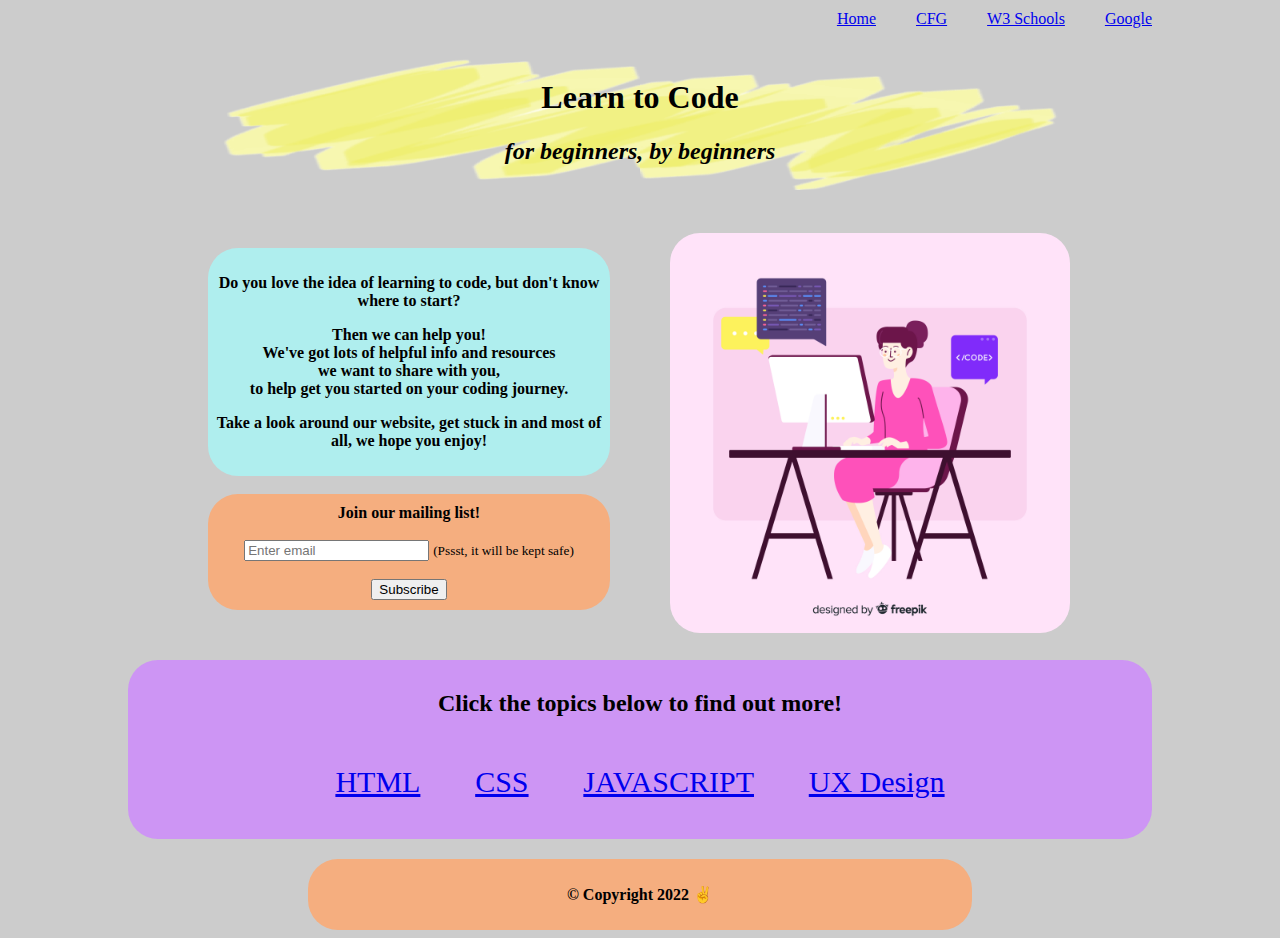
<file: index.html>
<!DOCTYPE html>
<html>

<head>
<meta charset="UTF-8">
<meta name="viewport" content="width=device-width, initial-scale=1.0">
<meta http-equiv="X-UA-Compatible" content="ie=edge">
<link rel="stylesheet" href="./css\main.css">
<title>Learn to Code</title>

<style>
    a.ex4:hover, a.ex4:active {color: whitesmoke;}
</style>
  </head>
  <body>

</head>

<body>
  <nav id="top">
    <a href="./index.html">Home</a> 
    <a href="https://codefirstgirls.com/" target="_blank">CFG</a>
    <a href="https://www.w3schools.com/" target="_blank">W3 Schools</a>
    <a href="https://www.google.co.uk/" target="_blank">Google</a>
  </nav>
<main>
  <div id="heading">
    <h1>Learn to Code</h1>
    <h2><em>for beginners, by beginners</em></h2>
  </div>
  <br>

  <div class="grid-container">
    <div class="grid-child left">
      <div id="intro">
        <p>Do you love the idea of learning to code, but don't know where to start?</p>
        <p>Then we can help you!
        <br>We've got lots of helpful info and resources
        <br>we want to share with you, 
        <br>to help get you started on your coding journey.</p>
        <p>Take a look around our website, get stuck in and most of all, we hope you enjoy!</p>
      </div>
      <br>
      <div id="contact">
        <form>
          <div class="form-group">
            <label for="exampleInputEmail1"><strong>Join our mailing list!</strong></label>
            <br>
            <br>
            <input type="email" class="form-control" id="exampleInputEmail1" aria-describedby="emailHelp" placeholder="Enter email">
            <small id="emailHelp" class="form-text text-muted">(Pssst, it will be kept safe)</small>
          </div>
            <br>
          <div>
          <button type="submit" class="btn btn-primary">Subscribe</button>
          </div>
          </form>
        </div>
    </div>
    <div class="grid-child right">
      <img src="./images\2787925.jpg" width="400" height="400">
    </div>
  </div>

  <br>
  <div id="learn">
    <h2>Click the topics below to find out more!</h2>
    <br>
    <nav id="bottom">
      <a class="ex4" href="pages\html.html">HTML</a> 
      <a class="ex4" href="pages\css.html">CSS</a>
      <a class="ex4" href="pages\java.html">JAVASCRIPT</a>
      <a class="ex4" href="pages\ux.html">UX Design</a>
    </nav>
  </div>

  </main>
</body>
<footer>
  <h4>&#169 Copyright 2022 &#x270C</h4>
</footer>
</html>
</file>
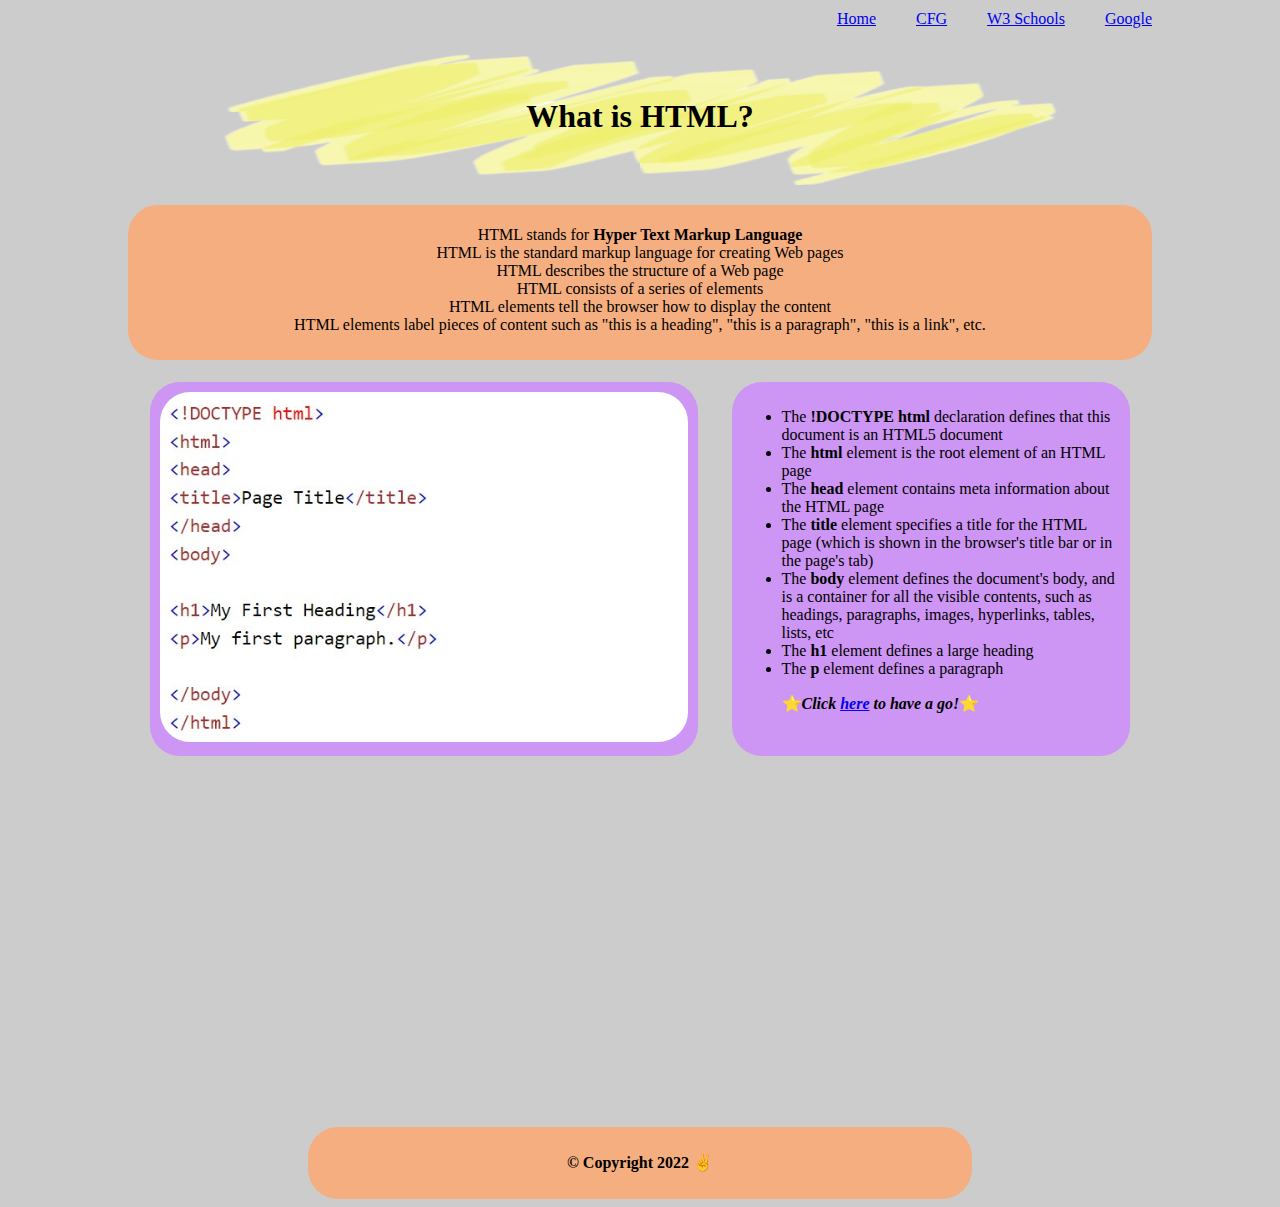
<file: pages/html.html>
<!DOCTYPE html>
<html lang="en">
<head>
    <meta charset="UTF-8">
    <meta http-equiv="X-UA-Compatible" content="IE=edge">
    <meta name="viewport" content="width=device-width, initial-scale=1.0">
    <link rel="stylesheet" href="../css/html.css">
    <title>Learn HTML</title>

    <nav id="top">
        <a href="../index.html">Home</a> 
        <a href="https://codefirstgirls.com/" target="_blank">CFG</a>
        <a href="https://www.w3schools.com/" target="_blank">W3 Schools</a>
        <a href="https://www.google.co.uk/" target="_blank">Google</a>
    </nav>
</head>

<body>
  <main>
    <script type="text/javascript">
      alert("This 'alert' is an example of Javascript. Learn more on the Javascript page or on the W3Schools link :)");
    </script>

    <h1>What is HTML?</h1>
    <div class="info">
    <p>
    HTML stands for <strong>Hyper Text Markup Language</strong><br>
    HTML is the standard markup language for creating Web pages<br>
    HTML describes the structure of a Web page<br>
    HTML consists of a series of elements<br>
    HTML elements tell the browser how to display the content<br>
    HTML elements label pieces of content such as "this is a heading", "this is a paragraph", "this is a link", etc.
    </p>
    </div>
        
    <div class="grid-container">
    <div class="grid-item">
    <img src="../images/html-example.jpg" height="350">
    </div>

    <div class="grid-item">
      <ul>  
        <li>The <strong>!DOCTYPE html</strong> declaration defines that this document is an HTML5 document</li>
        <li>The <strong>html</strong> element is the root element of an HTML page</li>
        <li>The <strong>head</strong> element contains meta information about the HTML page</li>
        <li>The <strong>title</strong> element specifies a title for the HTML page (which is shown in the browser's title bar or in the page's tab)</li>
        <li>The <strong>body</strong> element defines the document's body, and is a container for all the visible contents, such as headings, paragraphs, images, hyperlinks, tables, lists, etc</li>
        <li>The <strong>h1</strong> element defines a large heading</li>
        <li>The <strong>p</strong> element defines a paragraph</li>
        <p>&#11088<em><strong>Click <a href="https://www.w3schools.com/html/tryit.asp?filename=tryhtml_intro" target="_blank">here</a> to have a go!</strong></em>&#11088</p>
        </ul>
    </div>
    </div>


    <div class="video">
    <iframe width="600" height="320" src="https://www.youtube.com/embed/PlxWf493en4" title="HTML Tutorial - How to Make a Super Simple Website" frameborder="0" allow="accelerometer; autoplay; clipboard-write; encrypted-media; gyroscope; picture-in-picture" allowfullscreen></iframe>
    <div>    
  </main>
</body>
<footer>
  <h4>&#169 Copyright 2022 &#x270C</h4>
</footer>
</html>
</file>
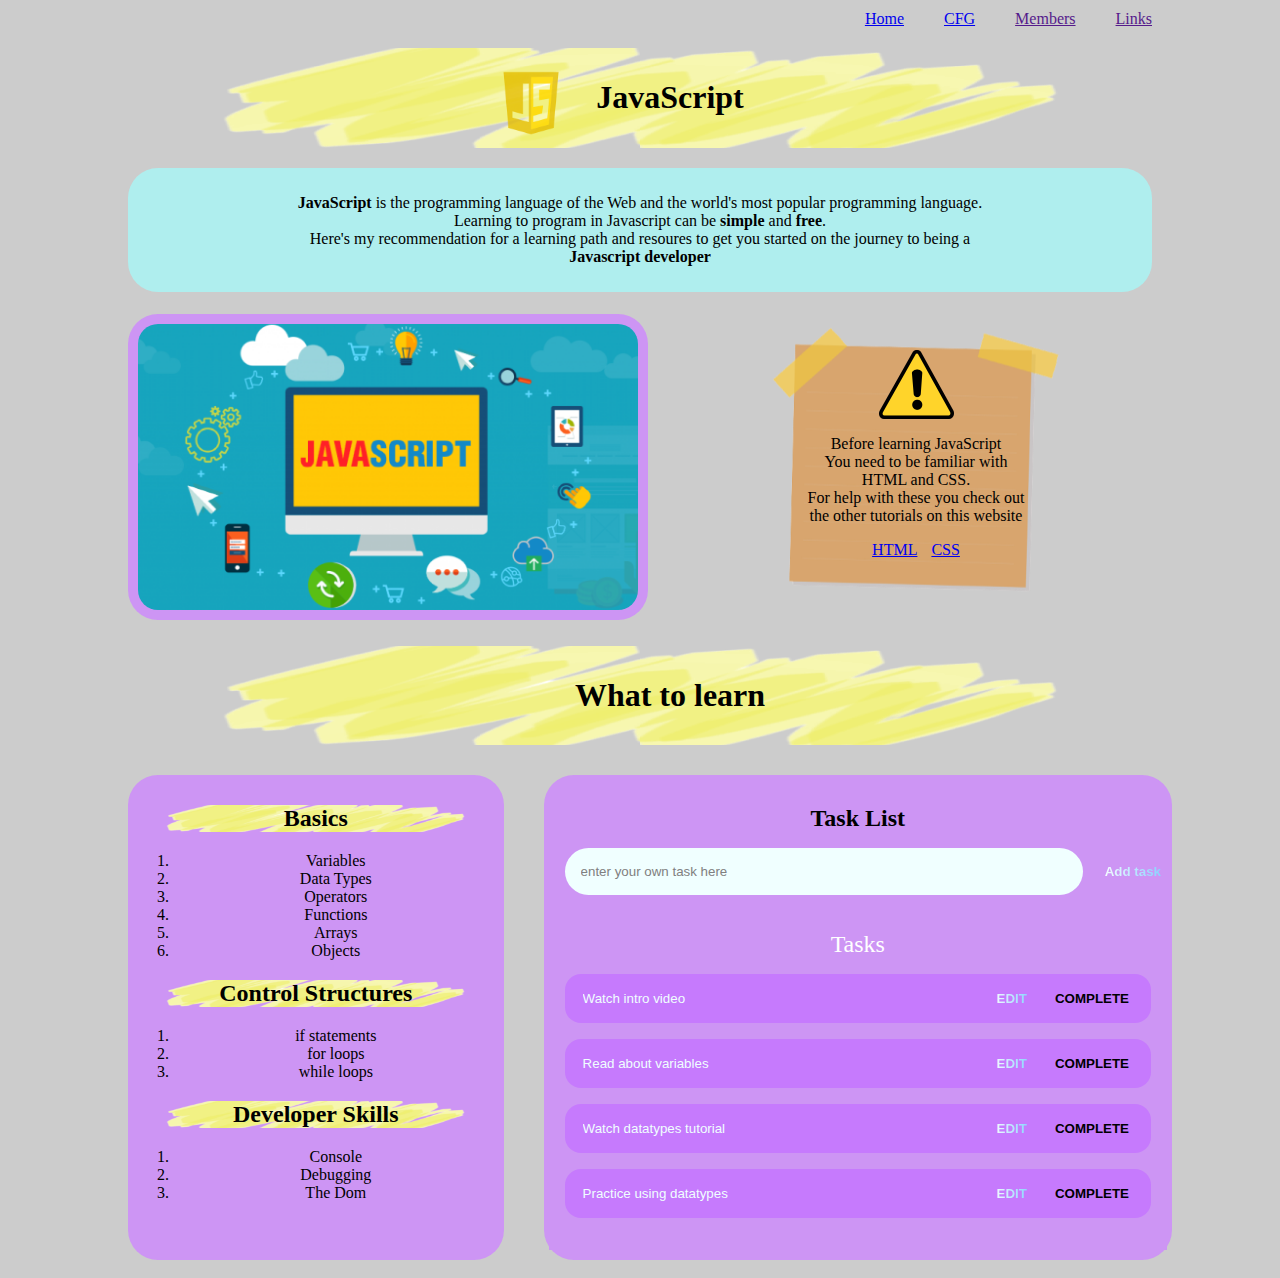
<file: pages/java.html>
<!DOCTYPE html>
<html lang="en">
<head>
    <meta charset="UTF-8">
    <meta http-equiv="X-UA-Compatible" content="IE=edge">
    <meta name="viewport" content="width=device-width, initial-scale=1.0">
    <link rel="stylesheet" href="../css/java.css">
    <script src="../scripts/java.js" defer></script>
    <title>Learn JavaScript</title>
</head>

<body>
    <nav id="top">
        <a href="../index.html">Home</a> 
        <a href="https://codefirstgirls.com/">CFG</a>
        <a href="">Members</a>
        <a href="">Links</a>
    </nav>

    <div class="title">
        <img id="javascript-logo" src="../images/logo-javascript.png" alt="JavaScript logo">
        <h1>JavaScript</h1>
    </div>
    <div class="intro">
        <p>
            <strong>JavaScript</strong> is the programming language 
            of the Web and the world's most popular programming 
            language. 
            <br>
            Learning to program in Javascript can be 
            <strong>simple</strong> and <strong>free</strong>.
            <br>
            Here's my recommendation for a learning path and 
            resoures to get you started on the journey to being a 
            <br>
            <strong>Javascript developer</strong>
        </p>
    </div>
    
    <div class="container">
        <div class="image-left">
            <img id="computer-illustration" 
            src="../images/computer-illustration.jpeg" 
            alt="illustration of a computer running javascript">
        </div>
        <div class="sticky-right">
            <br>
            <img id="alert-icon"
            src="../images/alert-img.png" 
            alt="alert badge icon">
            <p>
                Before learning JavaScript
                <br>
                You need to be familiar with
                <br>
                HTML and CSS.
                <br>
                For help with these you check out
                <br>
                the other tutorials on this website 
            </p>
            <div class="tags">
                <a href="./html.html">HTML</a>
                <a href="./css.html">CSS</a>
            </div>
        </div>
    </div>

    <div class="title">
        <h1>What to learn</h1>
    </div>

    <div class="container2">
        <div class="topics-left">
            <h2>Basics</h2>
            <ol>
                <li>Variables</li>
                <li>Data Types</li>
                <li>Operators</li>
                <li>Functions</li>
                <li>Arrays</li>
                <li>Objects</li>
            </ol>
            <h2>Control Structures</h2>
            <ol>
                <li>if statements</li>
                <li>for loops</li>
                <li>while loops</li>   
            </ol>
            <h2>Developer Skills</h2>
            <ol>
                <li>Console</li>
                <li>Debugging</li>
                <li>The Dom</li>
            </ol>
        </div>
        <div class="topics-right">
            <header>
                <h2>Task List</h2>
                <form id="new-task-form">
                    <input 
                        type="text"
                        id="new-task-input" 
                        placeholder="enter your own task here" 
                    />
                    <input 
                        type="submit"
                        id="new-task-submit"
                        value="Add task"
                    />
                </form>
            </header>
    
            <main>
                <section class="task-list">
                    <h2>Tasks</h2>
    
                    <div id="tasks">
                        <div class="task" id="task1">
                            <div class="content">
                                <input
                                    type="text"
                                    class="text"
                                    id="text1"
                                    value="Watch intro video"
                                    readonly
                                />
                            </div>
                            <div class="actions">
                                <button class="edit" id="edit1">Edit</button>
                                <button class="complete" id="complete1">Complete</button>
                            </div>
                        </div>
                        <div class="task" id="task2">
                            <div class="content">
                                <input 
                                    type="text"
                                    class="text"
                                    id="text2"
                                    value="Read about variables"
                                    readonly
                                />
                            </div>
                            <div class="actions">
                                <button class="edit" id="edit2">Edit</button>
                                <button class="complete" id="complete2">Complete</button>
                            </div>
                        </div>
                        <div class="task" id="task3">
                            <div class="content">
                                <input 
                                    type="text"
                                    class="text"
                                    id="text3"
                                    value="Watch datatypes tutorial"
                                    readonly
                                />
                            </div>
                            <div class="actions">
                                <button class="edit" id="edit3">Edit</button>
                                <button class="complete" id="complete3">Complete</button>
                            </div>
                        </div>
                        <div class="task" id="task4">
                            <div class="content">
                                <input 
                                    type="text"
                                    class="text"
                                    id="text4"
                                    value="Practice using datatypes"
                                    readonly
                                />
                            </div>
                            <div class="actions">
                                <button class="edit" id="edit4">Edit</button>
                                <button class="complete" id="edit4">Complete</button>
                            </div>
                        </div>
                    </div>
                </section>
            </main>
        </div>
        
    </div>
    
</body>
</html>
</file>
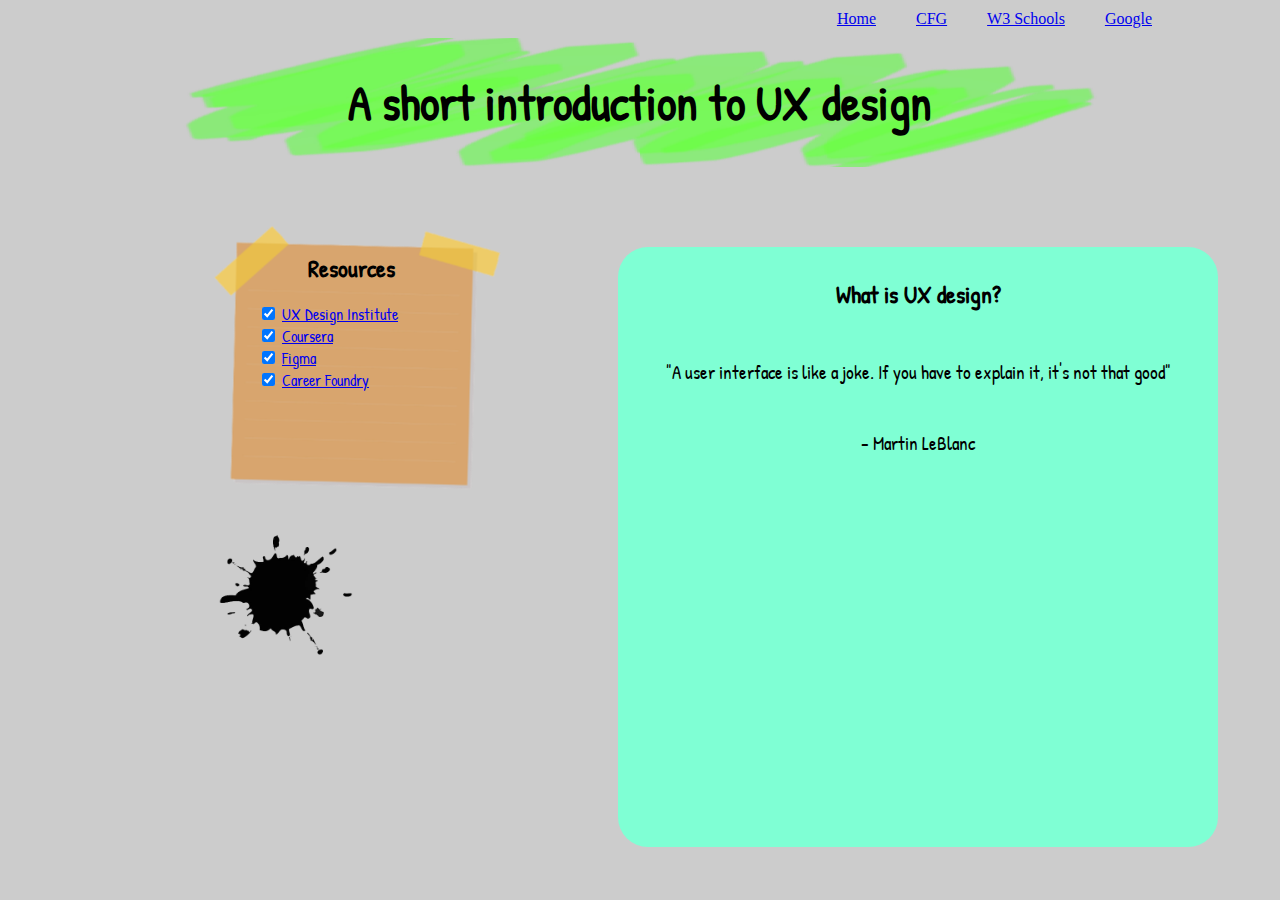
<file: pages/ux.html>
<!DOCTYPE html>
<html lang="en">
<head>
    <meta charset="UTF-8">
    <meta http-equiv="X-UA-Compatible" content="IE=edge">
    <meta name="viewport" content="width=device-width, initial-scale=1.0">
    <link rel="stylesheet" href="../css/ux.css">
    <style>
        @import url('https://fonts.googleapis.com/css2?family=Patrick+Hand&display=swap');
        </style> 
    <title>Learn UX Design</title>
</head>

<body>
  <nav id="top">
    <a href="../index.html">Home</a> 
    <a href="https://codefirstgirls.com/" target="_blank">CFG</a>
    <a href="https://www.w3schools.com/" target="_blank">W3 Schools</a>
    <a href="https://www.google.co.uk/" target="_blank">Google</a>
  </nav>


<div class="title">
    <h1>A short introduction to UX design</h1>
</div>
   
<div class="background"></div>

<div class="postit">
    <h2>Resources</h2>
    <div class="list">
    <ul>
        <li>
         <input type="checkbox" id="resource1" name="resourcce1"
             checked>
      <label for="scales"><a href="https://www.uxdesigninstitute.com/">UX Design Institute</a>
        </label>
        </li>
        <li>  
      <input type="checkbox" id="resource2" name="resourcce2"
             checked>
      <label for="scales">
        <a href="https://www.coursera.org/professional-certificates/google-ux-design?utm_source=gg&utm_medium=sem&utm_campaign=15-GoogleUXDesign-ROW&utm_content=B2C&campaignid=12566638067&adgroupid=119528847037&device=c&keyword=coursera%20ux%20design&matchtype=b&network=g&devicemodel=&adpostion=&creativeid=507197228301&hide_mobile_promo&gclid=Cj0KCQjwmouZBhDSARIsALYcouo8bMqsjqAnNkz4-g3fFjIqsqtl7gHUTxp2iAgJ5mqhC_jMlFHxVF4aAlMgEALw_wcB">Coursera</a></label>
        </li>
        <li>
      <input type="checkbox" id="resource3" name="resourcce3"
             checked>
      <label for="scales">
        <a href="https://www.figma.com/">Figma</a></label>
        </li>
        <li>
      <input type="checkbox" id="resource4" name="resourcce4"
             checked>
      <label for="scales">
        <a href="https://careerfoundry.com/">Career Foundry</a></label>
      </li>
      </ul>
      <img src="..//images/Ink Blot.png">
</div>

<div class="sheet">
  <h3>What is UX design?</h3>
    <p>"A user interface is like a joke. If you have to explain it, it's not that good"</p>
    <p>- Martin LeBlanc</p>
    <p><iframe width="560" height="315" src="https://www.youtube.com/embed/3zICP8XADfs" title="YouTube video player" frameborder="0" allow="accelerometer; autoplay; clipboard-write; encrypted-media; gyroscope; picture-in-picture" allowfullscreen></iframe></p>
    
</div>

</body>

</html>
</file>
<file: css/html.css>
#top {
  display: flex;
  justify-content: right;
  margin: 10px 100px 10px 100px ;
  font-family:Franklin
  Gothic Medium;
}

#top > * {
  padding: 0 20px 0 20px;
}

body  {
    background-image: url("https://img.freepik.com/premium-photo/white-lined-sheet-notepad-crumpled-paper-background_35652-234.jpg?w=826");
    background-color: #cccccc;
    background-repeat: no-repeat;
    background-attachment: fixed;
    background-size: cover;
    position: relative;
  }

  h1 {
    text-align: center;
    padding: 50px 30px 50px 30px;
    background-image: url(..//images/Highlighter\ Pen\ yellow.png);
    background-position: center;
    background-size:85%;
    background-repeat: no-repeat;
    border-radius: 30px;
    font-family: Georgia; 
    margin: 20px 120px 20px 120px;
    justify-content: space-between;
}

.info {
    text-align: center;
    padding: 5px 5px 10px 5px;
    background-color: rgb(245, 174, 127);
    border-radius: 30px;
    font-family: Garamond, serif;
    margin: 20px 120px 20px 120px;
}

.grid-container {
    display: grid;
    grid-template-columns: 1fr 1fr;
    grid-gap: 30px;
    margin: 20px 140px 20px 140px; 
  }

.grid-item {
    color: black;
    text-align: left;
    margin: 2px;
    padding: 10px;
    background-color: rgb(205, 149, 244);
    border-radius: 30px;
  }

img {
    border-radius: 30px;
  }

.video {
    text-align: center;
    padding-top: 20px;
}

footer {
  text-align: center;
  padding: 5px 5px 5px 5px;
  background-color: rgb(245, 174, 127);
  border-radius: 30px;
  font-family: Garamond, serif;
  margin: 5px 300px 5px 300px;
}
</file>
<file: css/java.css>
body  {
    background-image: url("https://img.freepik.com/premium-photo/white-lined-sheet-notepad-crumpled-paper-background_35652-234.jpg?w=826");
    background-color: #cccccc;
    background-repeat: repeat-y;
    background-size: 100%;
    position: relative;
  }

#top {
    display: flex;
    justify-content: right;
    margin: 10px 100px 10px 100px ;
    font-family:Franklin
    Gothic Medium;
}

#top > * {
    padding: 0 20px 0 20px;
}

#javascript-logo {
    width: 90px;
    
}

.title {
    text-align: center;
    padding: 10px 30px 10px 30px;
    background-image: url(..//images/Highlighter\ Pen\ yellow.png);
    background-position: center;
    background-size:85%;
    background-repeat: no-repeat;
    border-radius: 30px;
    font-family: Georgia; 
    margin: 20px 120px 20px 120px;
    justify-content: space-between;
}
.title > h1 {
    transform: translateX(30px);
}
.title > img {
    position: absolute;
    transform: translateX(-80px);
}

.title > * {
    display: inline-block;
}

.intro {
    text-align: center;
    padding: 10px 5px 10px 5px;
    background-color: paleturquoise;
    border-radius: 30px;
    font-family: Garamond, serif;
    margin: 20px 120px 20px 120px;
}

.container {
    display: grid;
    grid-template-columns: 1fr 1fr;
    grid-gap: 20px;
}

#computer-illustration {
    width: 500px;
    border-radius: 30px;
    text-align: left;
    margin: 2px;
    padding: 10px;
    background-color: rgb(205, 149, 244);
    border-radius: 30px;
    margin-left: 120px;
}

.sticky-left {
    text-align: center;
    margin: 10px;
    padding: 10px 5px 10px 5px;
    background-color: rgb(205, 149, 244);
    border-radius: 30px;
    font-family: Garamond, serif;
    margin-left: 120px;
}

.sticky-right {
    display: flex;
    flex-direction: column;
    text-align: center;
    margin: 10px;
    padding: 10px 5px 10px 5px;
    background-image: url(..//images/Post\ It\ Note.png);
    background-position: center;
    background-size: auto;
    background-repeat: no-repeat;
    font-family: Garamond, serif;
    margin-right: 120px;
}

#alert-icon {
    align-self: center;
    width: 75px;
}

.container2 {
    display: grid;
    grid-template-columns: 40% 60%;
    grid-gap: 20px;
}

.topics-left {
    text-align: center;
    margin: 10px;
    padding: 10px 5px 10px 5px;
    background-color: rgb(205, 149, 244);
    border-radius: 30px;
    font-family: Garamond, serif;
    margin-left: 120px;
}

.topics-left h2 {
    background-image: url(..//images/Highlighter\ Pen\ yellow.png);
    background-position: center;
    background-size:85%;
    background-repeat: no-repeat;
}

.topics-right {
    text-align: center;
    margin: 10px;
    padding: 10px 5px 10px 5px;
    background-color: rgb(205, 149, 244);
    border-radius: 30px;
    font-family: Garamond, serif;
    margin-right: 120px;
}

.task-list {
    display: flex;
    flex-direction: column;
    background: rgb(205, 149, 244);
    color: black;
}

.tags > * {
    padding: 0 5px;
}

header {

    max-width: 800px;
    width: 100%;
    margin: 0 auto;
}

header h2 {
    margin-bottom: 1rem;
}

#new-task-form {
    display: flex;
}


input, button {
    appearance: none;
    border: none;
    outline: none;
    background: none;
}

#new-task-input {
    flex: 1 1 0%;
    background-color: azure;
    padding: 1rem;
    border-radius: 3rem;
    margin-right: 1rem;
    margin-left: 1rem;
}

#new-task-input::placeholder {
    color: grey;
}

#new-task-submit {
    background-color: rgb(198, 122, 253);
    font-weight: 700;
    background-image: linear-gradient(to right, white, rgb(125, 207, 254));
    -webkit-background-clip: text;
    -webkit-text-fill-color: transparent;
    cursor: pointer;
    transition: 0.4s;
}

#new-task-submit:hover {
    opacity: 0.8;
}

#new-task-submit:active {
    opacity: 0.6;
}

main {
    flex: 1 1 0%;
    max-width: 800px;
    width: 100%;
    margin: 0 auto;
}

.task-list {
    padding: 1rem;
}

.task-list h2 {
    font-weight: 300;
    color: white;
    margin-bottom: 1rem;
}

#tasks .task {
    display: flex;
    justify-content: space-between;
    background-color: rgb(198, 122, 253);
    padding: 1rem;
    border-radius: 1rem;
    margin-bottom: 1rem;
}

#tasks .task .content {
    flex: 1 1 0%;
    colour: azure
}

#tasks .task .content .text {
    color: azure;
    width: 100%;
    display: block;
    transition: 0.4s;
}

#tasks .task .content .text:not(:read-only) {
    color: rgb(205, 149, 244);
}


#tasks .task .actions {
    display: flex;
    margin: 0 -0.5rem;
}

.task .actions button {
    cursor: pointer;
    margin: 0 0.5rem;
    font-weight: 700;
    text-transform: uppercase;
    transition: 0.4s;
}

.task .actions button:hover {
    opacity: 0.8;
}

#new-task-submit:active {
    opacity: 0.6;
}

.task .actions .edit {
    background-image: linear-gradient(to right, white, rgb(125, 207, 254));
    -webkit-background-clip: text;
    -webkit-text-fill-color: transparent;
}

.task .actions .delete {
    color: rgb(49, 97, 179);
}
</file>
<file: css/ux.css>
body  {
    background-image: url("https://img.freepik.com/premium-photo/white-lined-sheet-notepad-crumpled-paper-background_35652-234.jpg?w=826");
    background-color: #cccccc;
    background-repeat: no-repeat;
    background-attachment: fixed;
    background-size: cover;
    position:relative;
  }

#top {
    display: flex;
    justify-content: right;
    margin: 10px 100px 10px 100px ;
    font-family:Franklin
    Gothic Medium;
}

#top > * {
    padding: 0 20px 0 20px;
}

.title {
    min-height: fit-content;
    display:flex;
    align-items: center;
    justify-content: center;
    font-family: 'Patrick Hand', cursive;
    font-size: x-large;
    text-align: center;
    background-image: url(..//images/Highlighter\ Pen.png);
    background-position: center;
    background-size:auto;
    background-repeat: no-repeat;
    
}

.postit {
    position: relative;
    margin-left: 200px;
    margin-top: 50px;
    height:300px;
    width:300px;
    display: flex;
    flex-direction: column;
    flex-wrap: wrap;
    align-items:center;
    align-content: stretch;
    justify-content: center;
    font-family: 'Patrick Hand', cursive;
    text-align: center;
    background-image: url(..//images/Post\ It\ Note.png);
    background-size: cover;
    background-position: center;
    background-size:auto;
    background-repeat: no-repeat;

}

.postit h2 {
    font-size: x-large;
    position: absolute;
    top: 15px;
    left: 100px;
}

.postit ul {
    list-style: none;
    position: absolute;
    top: 70px;
    left: 10px;
    text-align: left;

}

.postit img {
    position: absolute;
    top:300px;
    left:0px;
    height: 150px;
    width:150px;
}

.sheet {
    margin-left: 400px;
    margin-top: 30px;
    margin-bottom: auto;
    height: 600px;
    width:600px;
    display: flex;
    flex-direction: column;
    flex-wrap: wrap;
    align-items:center;
    align-content: stretch;
    justify-content: space-evenly;
    font-family: 'Patrick Hand', cursive;
    text-align: center;
    background-color: aquamarine;
    position: absolute;
    top: 0px;
    left: 10px;
    border-radius: 30px;


}

.sheet h3{
    font-size: x-large;
}

.sheet p{
    font-size: larger;
}
</file>
